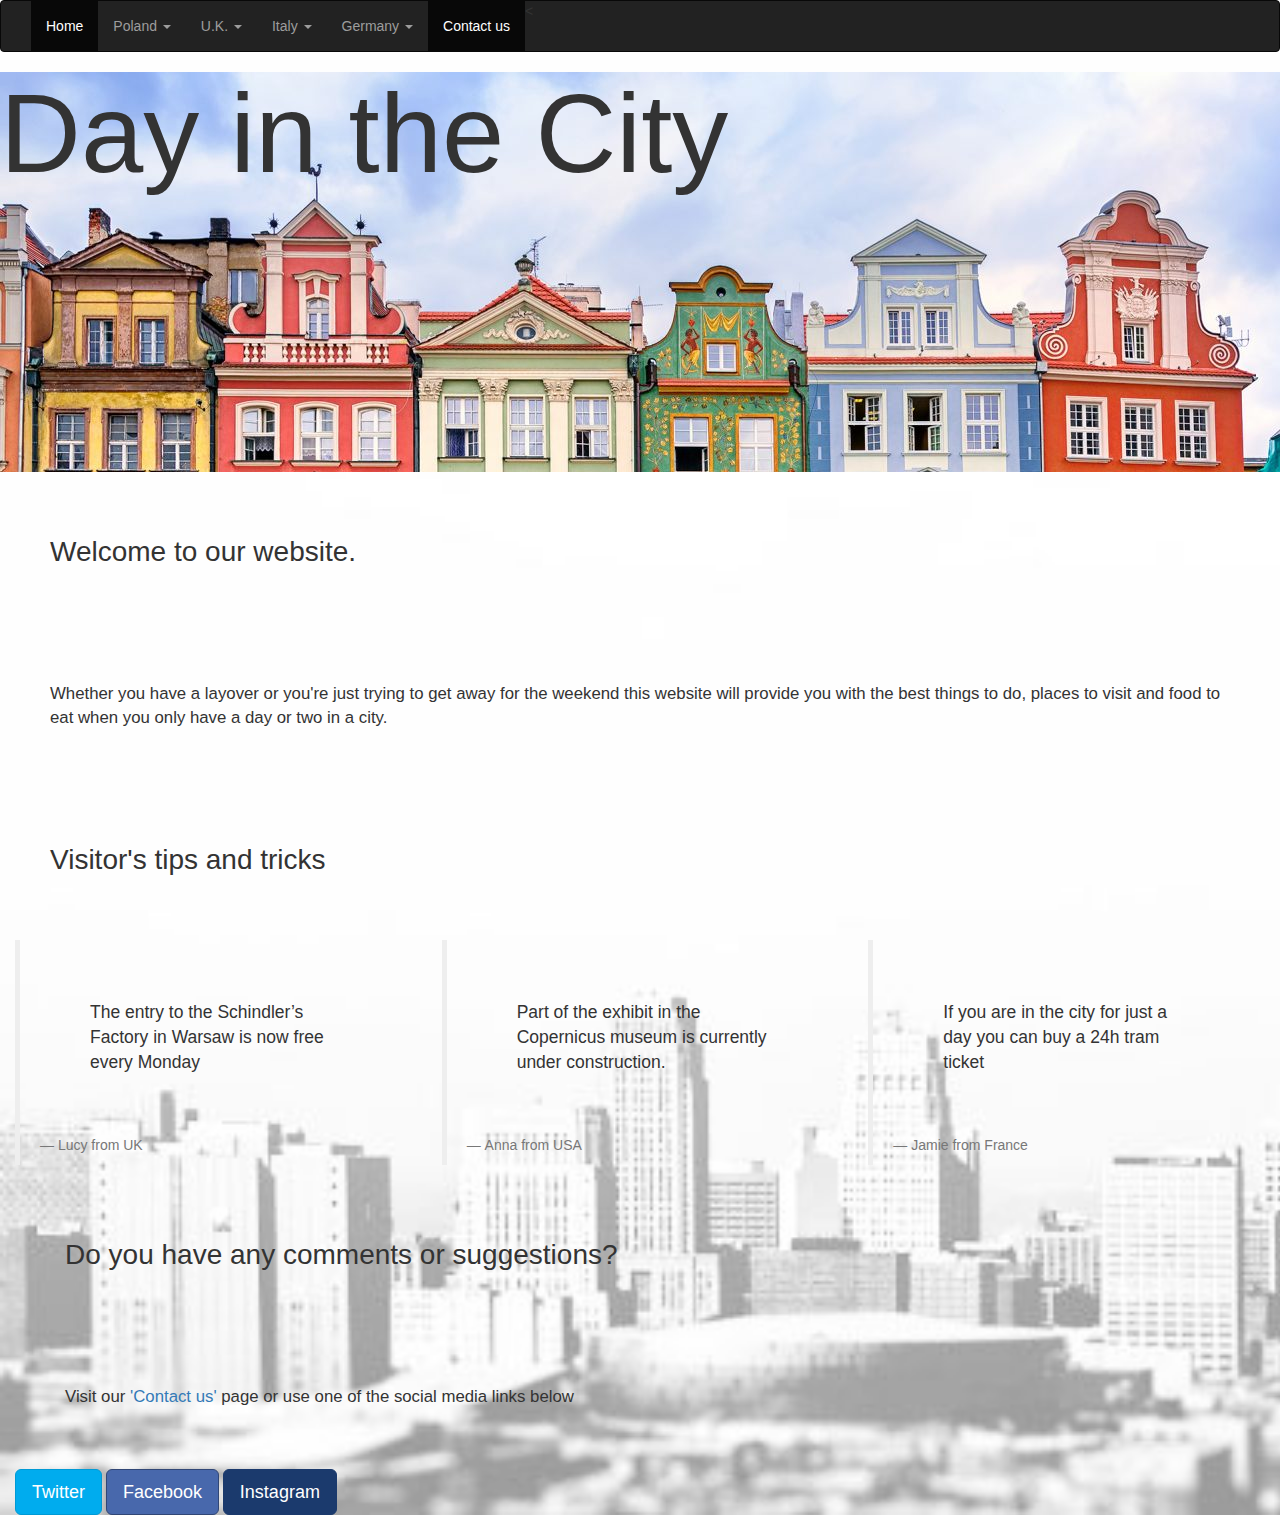
<file: templates/index.html>
<!DOCTYPE html>
<html lang="en-UK">

<head>

  <meta name="viewport" content="width=device-width, initial-scale=1">
  <!--<link href='CSS/bootstrap.css' rel='stylesheet'>-->

  <link rel="stylesheet" href="https://maxcdn.bootstrapcdn.com/bootstrap/3.3.7/css/bootstrap.min.css">
  <script src="https://ajax.googleapis.com/ajax/libs/jquery/3.3.1/jquery.min.js"></script>
  <script src="https://maxcdn.bootstrapcdn.com/bootstrap/3.3.7/js/bootstrap.min.js"></script>
  <link rel="stylesheet" href="https://cdnjs.cloudflare.com/ajax/libs/font-awesome/4.7.0/css/font-awesome.min.css">
  <link href="css/overallcss.css" rel="stylesheet">
</head>


<body>

  <nav class="navbar navbar-inverse">
      <div class="container-fluid">


        <div class="navbar-header">
          <button type="button" class="navbar-toggle" data-toggle="collapse" data-target="#myNavbar">
            <span class="icon-bar"></span>
            <span class="icon-bar"></span>
            <span class="icon-bar"></span>
          </button>

        </div>




        <div class="collapse navbar-collapse" id="myNavbar">
          <ul class="nav navbar-nav ">

            <li class="active"><a href="index.html">Home</a></li>



            <<li class="dropdown">
              <a class="dropdown-toggle" data-toggle="dropdown" href="#">Poland
              <span class="caret"></span></a>
              <ul class="dropdown-menu">
                <li><a href="poland/warsawpage.html">Warsaw</a></li>
                <li><a href="poland/krakowpage.html">Krakow</a></li>
              </ul>
            </li>


            <li class="dropdown">
              <a class="dropdown-toggle" data-toggle="dropdown" href="#">U.K.
              <span class="caret"></span></a>
              <ul class="dropdown-menu">
                <li><a href="uk/londonpage.html">London</a></li>
                <li><a href="uk/edinburghpage.html">Edinburgh</a></li>
              </ul>
            </li>


            <li class="dropdown">
              <a class="dropdown-toggle" data-toggle="dropdown" href="#">Italy
              <span class="caret"></span></a>
              <ul class="dropdown-menu">
                <li><a href="italy/romepage.html">Rome</a></li>
                <li><a href="italy/naplespage.html">Naples</a></li>
              </ul>
            </li>


            <li class="dropdown">
              <a class="dropdown-toggle" data-toggle="dropdown" href="#">Germany
              <span class="caret"></span></a>
              <ul class="dropdown-menu">
                <li><a href="germany/berlinpage.html">Berlin</a></li>
                <li><a href="germany/munichpage.html">Munich</a></li>
              </ul>
            </li>


            <li class="active"><a href="aboutpage.html">Contact us</a></li>




          </ul>

        </div>
      </div>
    </nav>


<h1 id="header" >Day in the City</h1>

<div>
<p style="font-size:200%">Welcome to our website. </p>
<p style="font-size:120%">Whether you have a layover or you're just trying to get away for the weekend
  this website will provide you with the best things to do, places to visit
  and food to eat when you only have a day or two in a city.</p>
</div>






<div>
<p style="font-size:200%"> Visitor's tips and tricks </p>


<div class="col-sm-4">

  <blockquote>
   <p>The entry to the Schindler’s Factory in Warsaw is now free every Monday</p>
   <small>Lucy from UK</small>
 </blockquote>

</div>

<div class="col-sm-4">

  <blockquote>
   <p>Part of the exhibit in the Copernicus museum is currently under construction.</p>
   <small>Anna from USA</small>
  </blockquote>

</div>

<div class="col-sm-4">

  <blockquote>
   <p>If you are in the city for just a day you can buy a 24h tram ticket</p>
   <small>Jamie from France</small>
  </blockquote>

</div>
</div>

<br>
<br>
<br>
<br>
<br>
<br>

<div class="col-sm-12">
<p style="font-size:200%">Do you have any comments or suggestions? </p>
<p style="font-size:120%">Visit our
  <a href="aboutpage.html">'Contact us' </a>
  page or use one of the social media links below </p>
</div>











<div class="col-sm-12">
  <button class='btn btn-primary btn-lg btn-twitter'>Twitter</button>
  <button class='btn btn-primary btn-lg btn-facebook'><a class='social' href="https://www.facebook.com/dayinthecity1">Facebook</a></button>
  <button class='btn btn-primary btn-lg btn-instagram'>Instagram</button>
</div>




</body>
</html>
</file>
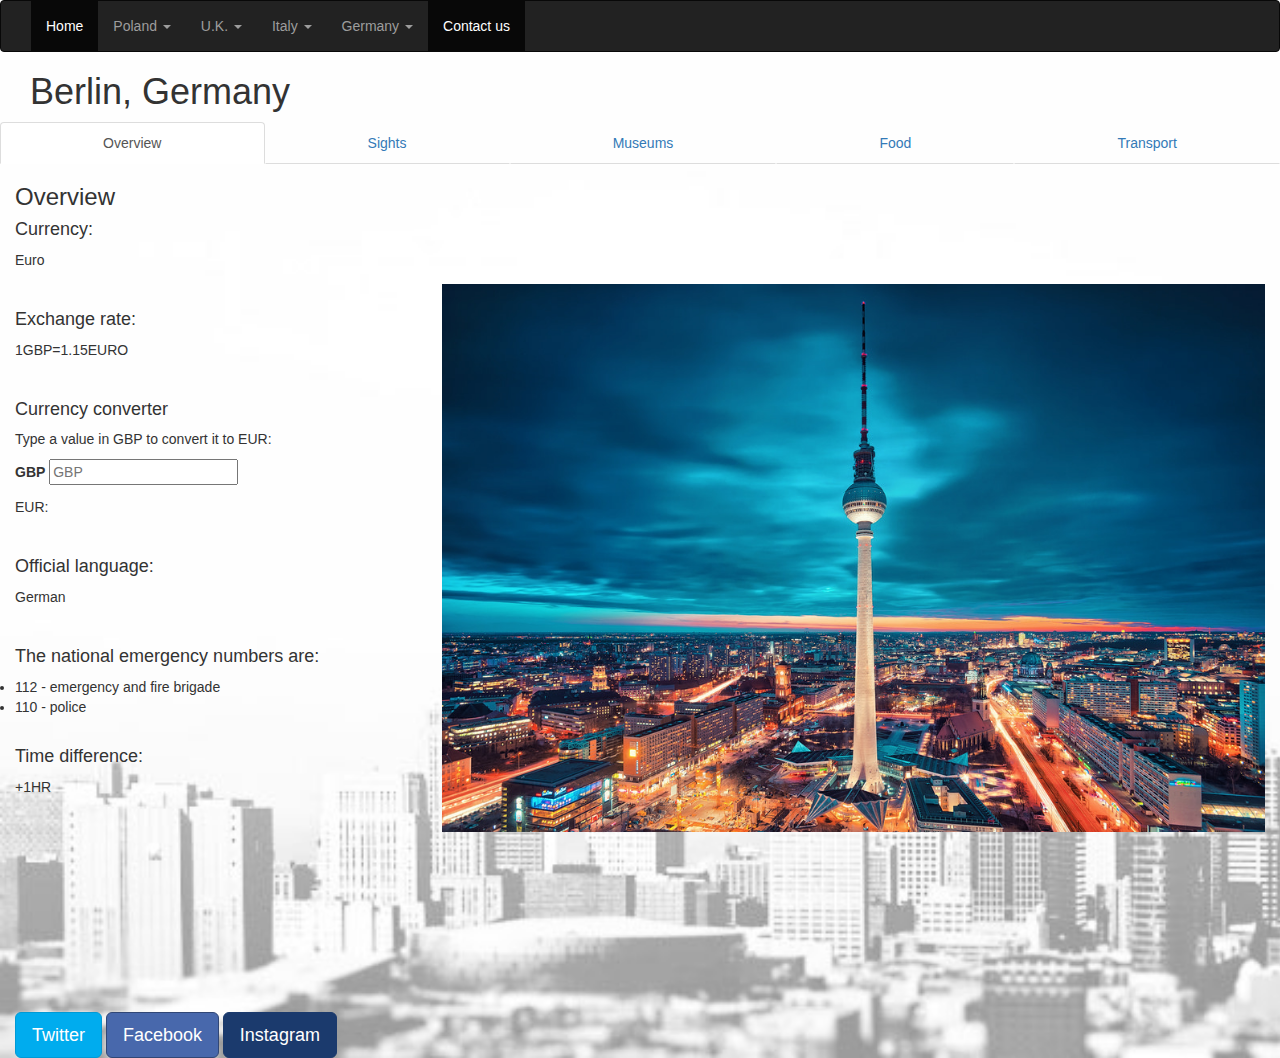
<file: templates/germany/berlinpage.html>
<!DOCTYPE html>
<html lang="en-UK">

<head>

  <meta name="viewport" content="width=device-width, initial-scale=1">
  <link rel="stylesheet" href="https://maxcdn.bootstrapcdn.com/bootstrap/3.3.7/css/bootstrap.min.css">
  <script src="https://ajax.googleapis.com/ajax/libs/jquery/3.3.1/jquery.min.js"></script>
  <script src="https://maxcdn.bootstrapcdn.com/bootstrap/3.3.7/js/bootstrap.min.js"></script>
  <script src="https://ajax.googleapis.com/ajax/libs/jquery/3.3.1/jquery.min.js"></script>
  <link rel="stylesheet" href="../css/citypage.css">
  <script src="../converter.js"> </script>
  <title> Berlin </title>

</head>


<body>

<nav class="navbar navbar-inverse">
    <div class="container-fluid">


      <div class="navbar-header">
        <button type="button" class="navbar-toggle" data-toggle="collapse" data-target="#myNavbar">
          <span class="icon-bar"></span>
          <span class="icon-bar"></span>
          <span class="icon-bar"></span>
        </button>

      </div>




      <div class="collapse navbar-collapse" id="myNavbar">
        <ul class="nav navbar-nav ">
          <li class="active"><a href="../index.html">Home</a></li>


          <li class="dropdown">
            <a class="dropdown-toggle" data-toggle="dropdown" href="#">Poland
            <span class="caret"></span></a>
            <ul class="dropdown-menu">
              <li><a href="../poland/warsawpage.html">Warsaw</a></li>
              <li><a href="../poland/krakowpage.html">Krakow</a></li>
            </ul>
          </li>


          <li class="dropdown">
            <a class="dropdown-toggle" data-toggle="dropdown" href="#">U.K.
            <span class="caret"></span></a>
            <ul class="dropdown-menu">
              <li><a href="../uk/londonpage.html">London</a></li>
              <li><a href="../uk/edinburghpage.html">Edinburgh</a></li>
            </ul>
          </li>


          <li class="dropdown">
            <a class="dropdown-toggle" data-toggle="dropdown" href="#">Italy
            <span class="caret"></span></a>
            <ul class="dropdown-menu">
              <li><a href="../italy/romepage.html">Rome</a></li>
              <li><a href="../italy/naplespage.html">Naples</a></li>
            </ul>
          </li>


          <li class="dropdown">
            <a class="dropdown-toggle" data-toggle="dropdown" href="#">Germany
            <span class="caret"></span></a>
            <ul class="dropdown-menu">
              <li><a href="germany/berlinpage.html">Berlin</a></li>
              <li><a href="germany/munichpage.html">Munich</a></li>
            </ul>
          </li>


          <li class="active"><a href="../about/aboutpage.html">Contact us</a></li>




        </ul>

      </div>
    </div>
  </nav>


<h1 style="margin-left:30px"> Berlin, Germany </h1>


<div class="tab-content">

  <ul class="nav nav-tabs nav-justified">
    <li class="active"><a data-toggle="tab" href="#overview">Overview</a></li>
    <li><a data-toggle="tab" href="#sights">Sights</a></li>
    <li><a data-toggle="tab" href="#museums">Museums</a></li>
    <li><a data-toggle="tab" href="#food">Food</a></li>
    <li><a data-toggle="tab" href="#transport">Transport</a></li>
  </ul>

  <div id="overview" class="tab-pane fade in active">


    <div class="col-sm-4">
    <h3>Overview</h3>
    <h4>Currency: </h4><p>Euro</p>
      <br>
    <h4>Exchange rate: </h4><p>1GBP=1.15EURO</p>
      <br>
      <h4>Currency converter</h4>
      <p>Type a value in GBP to convert it to EUR:</p>

      <p>
        <label>GBP</label>
        <input id="GBP" type="number" placeholder="GBP" oninput="CurrencyConverter(this.value)" onchange="CurrencyConverter(this.value)">
      </p>
      <p>EUR: <span id="outputEUR"></span></p>

    <br>


    <h4>Official language: </h4><p>German</p>
      <br>
    <h4>  The national emergency numbers are: </h4>
    <li>112 - emergency and fire brigade</li>
    <li>110 - police</li>

      <br>
    <h4>Time difference:</h4><p> +1HR </p>
    </div>

    <div class="col-sm-8">
      <br>
      <br>
      <br>
      <br>
      <br>
      <br>
      <img class="img-responsive"  src='berlinoverview.jpeg' >
      <br>
      <br>
      <br>

    </div>
  </div>

  <div id="sights" class="tab-pane fade">

    <div style="margin-left:30px">
    <h3>Sights</h3>
    </div>


    <div class="col-sm-12">
      <div class="col-sm-6">
        <h4>Brandenburg Gate</h4>
        <img class="img-responsive"  src='berlin1.jpeg' >
      </div>

      <div class="col-sm-6">
        <br>
        <br>
        <div class="col-sm-6">
          <p> The gate is an 18th centruy monument  built on the orders of Prussian king Frederick William II.</p>
          <p> It is is 26 metres high, 65.5 metres long and 11 metres deep, and supported by two rows of six columns. </p>

        </div>
      </div>

    </div>

    <div class="col-sm-12">
      <div class="col-sm-6">
        <h4>Berlin Wall</h4>
        <img class="img-responsive"  src='berlin2.jpeg' >
      </div>

      <div class="col-sm-6">
        <br>
        <br>
        <div class="col-sm-6">
        <p>The wall was constructed by the German Democratic Republic (GDR, East Germany) </p>
        <p> The building started on the 13th of August 1961, and the wall cut off West Berlin from virtually all of surrounding East Germany and East Berlin </p>
        <p> It was reopened in November 1989 </p>
        <p> Parts of the wall were demolished but parts still remain </p>

        </div>
      </div>

    </div>

    <div class="col-sm-12">
      <div class="col-sm-6">
        <h4>Reichstag building</h4>
        <img class="img-responsive"  src='berlin3.jpeg' >
      </div>

      <div class="col-sm-6">
        <br>
        <br>
        <div class="col-sm-6">
        <p> The building opened in 1894 </p>
        <p> After a fire in 1933 it was left and only reconstructed in 1999 </p>
        <p> You can visit the dome and rooftop terrace of the Reichstag for free but you need to book a ticket in advance </p>

        </div>
      </div>

    </div>



  </div>

  <div id="museums" class="tab-pane fade media">

    <div style="margin-left:30px">
       <h3>Museums</h3>
    </div>

    <div class="col-sm-12">
      <div class="col-sm-6">
      <h4>Allied Museum</h4>
      <img class="img-responsive"  src='berlin4.jpeg' >
      </div>

      <div class="col-sm-6">
        <br>
        <br>
        <div col-sm-6>
        <p> The museum displays the history of the Western powers in Berlin from 1945 to 1994 </p>
        <P> Entry to the museum is free </p>


        </div>
      </div>
    </div>

    <div class="col-sm-12">
      <div class="col-sm-6">
        <h4>Museum Island</h4>
        <img class="img-responsive"  src='berlin5.jpeg' >
      </div>

      <div class="col-sm-6">
        <br>
        <br>
        <div class="col-sm-6">
        <p> The museum island contains 5 museums: </p>
        <p> Pergamonmuseum (Pergamon Museum), Bode-Museum, Neues Museum (New Museum), Alte Nationalgalerie (Old National Gallery) and Altes Museum (Old Museum) </p>
        <p> The museums display a collection of art, historical objects and acnhient artifacts. </p>
        <p> Entry fees: </p>
        <li> Full entry - €18,00</li>
        <li> Reduced entry for EU citizens aged 18 to 25 - €9,00 </li>
        <li> Free entry for under 18s </p>

      </div>
    </div>
  </div>



   </div>

  <div id="food" class="tab-pane fade">

    <div style="margin-left:30px">
      <h3>Food</h3>
    </div>


    <div class="col-sm-12">
    <div class="col-sm-6">
      <h4>Curry 36 </h4>
      <img class="img-responsive"  src='berlin6.jpeg' >
    </div>

    <div class="col-sm-6">
      <br>
      <br>
      <div col-sm-6>
        <li> They have a number of places around Berlin and are famous for serving currywursts </li>
        <li>Address: Mehringdamm 36, 10961 Berlin Kreuzberg </li>
        <li>Address: Zoologischer Garten Hardenbergplatz 9, 10623 Berlin </li>

      </div>
    </div>

    </div>


    <div class="col-sm-12">
    <div class="col-sm-6">
      <h4>Rogacki</h4>
      <img class="img-responsive"  src='berlin7.jpeg' >
    </div>

    <div class="col-sm-6">
      <br>
      <br>
      <div col-sm-6>
        <li>Address: Wilmersdorfer Str. 145/46, 10585 Berlin, Germany</li>
        <li> The deli, dates back to the 1930s </li>
        <li> It sells a range of meat and fish as well as other cooked foods </li>
      </div>
    </div>

    </div>

  </div>

  <div id="transport" class="tab-pane fade">

    <div style="margin-left:30px">
      <h3>Transport</h3>
    </div>

    <div class="col-sm-12">
      <div class="col-sm-4">
         <h4> If traveling from Airport Berlin Tegel TXL you can do so by: </h4>
         <li> The express bus X9 which departs every 5-10min and takes around 20 min to get to the centre. The bus costs €2,80 </li>
         <li> A taxi ride into the centre will cost from €20-€30 depending on your destination </li>


      </div>

      <div class="col-sm-6">

        <iframe src="https://www.google.com/maps/embed?pb=!1m28!1m12!1m3!1d77663.14484572464!2d13.278842498048885!3d52.5339176814877!2m3!1f0!2f0!3f0!3m2!1i1024!2i768!4f13.1!4m13!3e6!4m5!1s0x47a853f955555555%3A0x64b97d7d67bf2aea!2sBerlin+Tegel+Airport+(TXL)%2C+Zufahrt+zum+Flughafen+Tegel%2C+13405+Berlin%2C+Germany!3m2!1d52.558832699999996!2d13.2884374!4m5!1s0x47a851dfead80d8f%3A0x26212047581535f2!2sMitte%2C+Berlin%2C+Germany!3m2!1d52.519444!2d13.4066669!5e0!3m2!1sen!2suk!4v1523902457343" width="400" height="300" frameborder="0" style="border:0" allowfullscreen></iframe>
      </div>
    </div>


    <div class="col-sm-12">
      <div class="col-sm-4">
         <h4> If traveling from Airport Berlin Schönefeld SXF you can do so by: </h4>
         <li> Between 4.30 a.m. and 11 p.m. the regional trains RE7 and RB14 called the Airport Express, travel in 30 minute intervals. The journey to the centre takes about 30min and costs €3,40. </li>
         <li> The following buses run to Berlin's city center from Terminal A: 163, 171, X7, N7, N60. These also cost €3,40 </li>
         <li> A taxi ride into the centre will cost from €40-€45 depending on your destination </li>

      </div>

      <div class="col-sm-6">

        <iframe src="https://www.google.com/maps/embed?pb=!1m28!1m12!1m3!1d155610.89658148575!2d13.334497274727697!3d52.45341595983068!2m3!1f0!2f0!3f0!3m2!1i1024!2i768!4f13.1!4m13!3e6!4m5!1s0x47a8385c00000001%3A0x34ff19458be0a4c0!2sBerlin+Sch%C3%B6nefeld+Airport+(SXF)%2C+Flughafen+Sch%C3%B6nefeld%2C+12521+Berlin%2C+Germany!3m2!1d52.385441099999994!2d13.5216148!4m5!1s0x47a851dfead80d8f%3A0x26212047581535f2!2sMitte%2C+Berlin%2C+Germany!3m2!1d52.519444!2d13.4066669!5e0!3m2!1sen!2suk!4v1523902986541" width="400" height="300" frameborder="0" style="border:0" allowfullscreen></iframe>
      </div>
    </div>





    <div class="col-sm-12">
      <div class="col-sm-4">
      <h4> Within Berlin the public transport fares depend on zones. The prices are: </h4>
      <li> Single journey: Zone AB - €2.80; Zone ABC - €3,40 </li>
      <li> Short distance: €1,70 the ticket is valid for 3 stops with S- and U-Bahn. Changing trains is allowed. The ticket is valid for six stops on buses and trams, but only if not changing vehicles. </li>
      <li> A day ticket is valid from its the day of its validation until 3 a.m. the following day and costs €7,00 in tariff zone AB, and €7,70 in tariff zone ABC </li>



    </div>
    </div>

  </div>




</div>








<div class="col-sm-12">
  <br>

  <br>

  <br>

  <br>

  <br>

  <br>
  <button class='btn btn-primary btn-lg btn-twitter'>Twitter</button>
  <button class='btn btn-primary btn-lg btn-facebook'><a class='social' href="https://www.facebook.com/dayinthecity1">Facebook</a></button>
  <button class='btn btn-primary btn-lg btn-instagram'>Instagram</button>
</div>

</body>
</html>
</file>
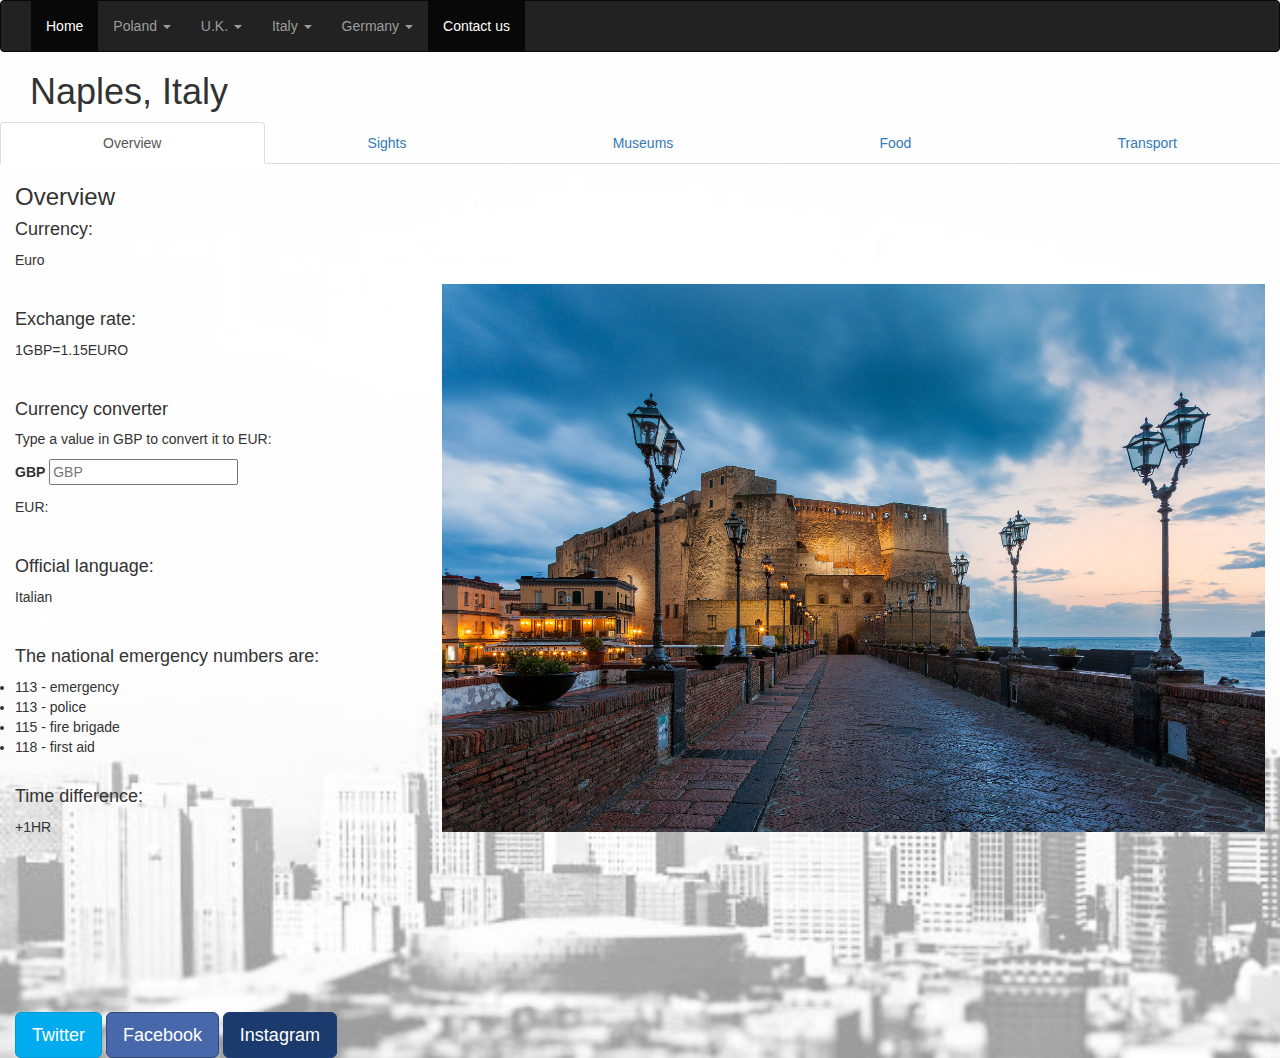
<file: templates/italy/naplespage.html>
<!DOCTYPE html>
<html lang="en-UK">

<head>

  <meta name="viewport" content="width=device-width, initial-scale=1">
  <link rel="stylesheet" href="https://maxcdn.bootstrapcdn.com/bootstrap/3.3.7/css/bootstrap.min.css">
  <script src="https://ajax.googleapis.com/ajax/libs/jquery/3.3.1/jquery.min.js"></script>
  <script src="https://maxcdn.bootstrapcdn.com/bootstrap/3.3.7/js/bootstrap.min.js"></script>
  <script src="https://ajax.googleapis.com/ajax/libs/jquery/3.3.1/jquery.min.js"></script>
  <link rel="stylesheet" href="../css/citypage.css">
  <script src="../converter.js"> </script>
  <title> Rome </title>

</head>


<body>

<nav class="navbar navbar-inverse">
    <div class="container-fluid">


      <div class="navbar-header">
        <button type="button" class="navbar-toggle" data-toggle="collapse" data-target="#myNavbar">
          <span class="icon-bar"></span>
          <span class="icon-bar"></span>
          <span class="icon-bar"></span>
        </button>

      </div>




      <div class="collapse navbar-collapse" id="myNavbar">
        <ul class="nav navbar-nav ">
          <li class="active"><a href="../index.html">Home</a></li>


          <li class="dropdown">
            <a class="dropdown-toggle" data-toggle="dropdown" href="#">Poland
            <span class="caret"></span></a>
            <ul class="dropdown-menu">
              <li><a href="../poland/warsawpage.html">Warsaw</a></li>
              <li><a href="../poland/krakowpage.html">Krakow</a></li>
            </ul>
          </li>


          <li class="dropdown">
            <a class="dropdown-toggle" data-toggle="dropdown" href="#">U.K.
            <span class="caret"></span></a>
            <ul class="dropdown-menu">
              <li><a href="../uk/londonpage.html">London</a></li>
              <li><a href="../uk/edinburghpage.html">Edinburgh</a></li>
            </ul>
          </li>


          <li class="dropdown">
            <a class="dropdown-toggle" data-toggle="dropdown" href="#">Italy
            <span class="caret"></span></a>
            <ul class="dropdown-menu">
              <li><a href="../italy/romepage.html">Rome</a></li>
              <li><a href="../italy/naplespage.html">Naples</a></li>
            </ul>
          </li>


          <li class="dropdown">
            <a class="dropdown-toggle" data-toggle="dropdown" href="#">Germany
            <span class="caret"></span></a>
            <ul class="dropdown-menu">
              <li><a href="../germany/berlinpage.html">Berlin</a></li>
              <li><a href="../germany/munichpage.html">Munich</a></li>
            </ul>
          </li>


          <li class="active"><a href="../about/aboutpage.html">Contact us</a></li>




        </ul>

      </div>
    </div>
  </nav>


<h1 style="margin-left:30px">Naples, Italy</h1>


<div class="tab-content">

  <ul class="nav nav-tabs nav-justified">
    <li class="active"><a data-toggle="tab" href="#overview">Overview</a></li>
    <li><a data-toggle="tab" href="#sights">Sights</a></li>
    <li><a data-toggle="tab" href="#museums">Museums</a></li>
    <li><a data-toggle="tab" href="#food">Food</a></li>
    <li><a data-toggle="tab" href="#transport">Transport</a></li>
  </ul>

  <div id="overview" class="tab-pane fade in active">


    <div class="col-sm-4">
    <h3>Overview</h3>
    <h4>Currency: </h4><p>Euro</p>
      <br>
    <h4>Exchange rate: </h4><p>1GBP=1.15EURO</p>
      <br>
      <h4>Currency converter</h4>
      <p>Type a value in GBP to convert it to EUR:</p>

      <p>
        <label>GBP</label>
        <input id="GBP" type="number" placeholder="GBP" oninput="CurrencyConverter(this.value)" onchange="CurrencyConverter(this.value)">
      </p>
      <p>EUR: <span id="outputEUR"></span></p>

    <br>


    <h4>Official language: </h4><p>Italian</p>
      <br>
    <h4>  The national emergency numbers are: </h4>
    <li>113 - emergency</li>
    <li>113 - police</li>
    <li>115 - fire brigade</li>
    <li>118 - first aid</li>
      <br>
    <h4>Time difference:</h4><p> +1HR </p>
    </div>

    <div class="col-sm-8">
      <br>
      <br>
      <br>
      <br>
      <br>
      <br>
      <img class="img-responsive"  src='naplesoverview.jpeg' >
      <br>
      <br>
      <br>

    </div>
  </div>

  <div id="sights" class="tab-pane fade">

    <div style="margin-left:30px">
    <h3>Sights</h3>
    </div>


    <div class="col-sm-12">
      <div class="col-sm-6">
        <h4>Royal Palace of Naples</h4>
        <img class="img-responsive"  src='naples1.jpeg' >
      </div>

      <div class="col-sm-6">
        <br>
        <br>
        <div class="col-sm-6">
          <p> The palace dates back to the 17th century but currently mainly serves as an exhibition. </p>
          <p> The best way to find out more about the palace is by taking the Royal walking tour of Naples - on such tour is put on by Naples that's Amore on Tuesday, Thursday and Saturday, at 10.30

 and from 1st of May to 31st of October 2018, also on Monday, Wednesday and Friday at 16.30 </p>
          <p> The palace is closed on Wednesdays </p>
          <P> Entrance prices: </p>
          <li> Full entrance - €6,00 </li>
          <li> Reduced entrance for EU citizens aged 18 to 24 - €3,00 </li>
          <li> Under 18s - free </li>
          <li> Free admission on the first Sunday of the month </li>
        </div>
      </div>

    </div>

    <div class="col-sm-12">
      <div class="col-sm-6">
        <h4>Pompeii</h4>
        <img class="img-responsive"  src='naples2.jpeg' >
      </div>

      <div class="col-sm-6">
        <br>
        <br>
        <div class="col-sm-6">
        <p>Although not in Naples the anchient city of Pompeii only takes about an hour to reach by train</p>

        <P> Entrance prices: </p>
        <li> Full entrance - €13,00 </li>
        <li> Reduced entrance for EU citizens aged 18 to 24 - €6,50 </li>
        <li> Under 18s - free </li>

        </div>
      </div>

    </div>

    <div class="col-sm-12">
      <div class="col-sm-6">
        <h4>San Gennaro Catacombs</h4>
        <img class="img-responsive"  src='naples3.jpeg' >
      </div>

      <div class="col-sm-6">
        <br>
        <br>
        <div class="col-sm-6">
        <p> The catacombs have an immense history and date back to 2nd century A.D </p>

        <p> The entry to the catacombs includes a tour guide. </p>
        <p> The tour covers the history of the catacombs from their building to the present use of them for scientific experiments. </p>

        <P> Entrance prices: </p>
        <li> Full entrance - €9,00 </li>
        <li> Reduced entrance for students and people over 65 - €6,00 </li>
        <li> Under 18s - €5,00 </li>
        <li> Under 6s - free</li>

        </div>
      </div>

    </div>

    <div class="col-sm-12">
      <div class="col-sm-6">
        <h4>Castel dell'Ovo</h4>
        <img class="img-responsive"  src='naples4.jpeg' >
      </div>

      <div class="col-sm-6">
        <br>
        <br>
        <div class="col-sm-6">
          <p> The name translates to Castle of the Egg in English.</p>
          <p> It is located on the seafront and again the best way to find out more about the castle is by taking one of the Royal walking tours of Naples. </p>

        </div>
      </div>

    </div>

    <div class="col-sm-12">
      <div class="col-sm-6">
        <h4>Naples Cathedral</h4>
        <img class="img-responsive"  src='naples5.jpeg' >
      </div>

      <div class="col-sm-6">
        <br>
        <br>
        <div class="col-sm-6">
        <p> There is no admission fee to the Cathedral.</p>
        <p> It was built in the 13th century. </p>
        <p> In the Cathedral are displayed the skull of San Gennaro and the two phials that hold his miraculously liquefying blood.</p>
        </div>
      </div>
    </div>

  </div>

  <div id="museums" class="tab-pane fade media">

    <div style="margin-left:30px">
       <h3>Museums</h3>
    </div>

    <div class="col-sm-12">
      <div class="col-sm-6">
      <h4>Naples National Archaeological Museum</h4>
      <img class="img-responsive"  src='naples6.jpeg' >
      </div>

      <div class="col-sm-6">
        <br>
        <br>
        <div col-sm-6>
        <p> The museum contains works from Greek, Roman and Renaissance times, and  Roman artifacts from Pompeii, Stabiae and Herculaneum. It</p>
        <p> Entry prices: </p>
        <li> Full entry €12,00</li>
        <li> Reduced entry for EU citizens aged 18 to 25 €6,00 </li>
        <li> Evening entry €2,00  </p>
        <li> Free entry for under 18s </p>
        <li> Entry is free first Sunday of the month </li>

        </div>
      </div>
    </div>

    <div class="col-sm-12">
      <div class="col-sm-6">
        <h4>Museo Nazionale di Capodimonte</h4>
        <img class="img-responsive"  src='naples7.jpeg' >
      </div>

      <div class="col-sm-6">
        <br>
        <br>
        <div class="col-sm-6">
        <p> The art museum is located in the Palace of Capodimonte. </p>
        <p> It displays many important paintings, sculptures and other works of art </p>
        <p> Entry prices: </p>
        <li> Full entry - €12,00</li>
        <li> Reduced entry for EU citizens aged 18 to 25 - €8,00 </li>
        <li> Free entry for under 18s </p>
        <li> Entry is €4,00 first Sunday of the month </li>
      </div>
    </div>
  </div>



   </div>

  <div id="food" class="tab-pane fade">

    <div style="margin-left:30px">
      <h3>Food</h3>
    </div>


    <div class="col-sm-12">
    <div class="col-sm-6">
      <h4>Antica Pizzeria Port'Alba</h4>
      <img class="img-responsive"  src='naples8.jpeg' >
    </div>

    <div class="col-sm-6">
      <br>
      <br>
      <div col-sm-6>
        <li> This is the first pizzaria in the world </li>
        <li>Address: ia Port'Alba, 18, 80134 Napoli NA, Italy</li>
        <li>It has both sit down tables and a counter where you can buy pizza by the slice to take away</li>
        <li> It also has some of the cheapest pizza in Naples starting at €3,00 for a full pizza </li>
      </div>
    </div>

    </div>


    <div class="col-sm-12">
    <div class="col-sm-6">
      <h4>Il Cuoppo</h4>
      <img class="img-responsive"  src='naples9.jpeg' >
    </div>

    <div class="col-sm-6">
      <br>
      <br>
      <div col-sm-6>
        <li>Address:Via San Biagio Dei Librai, 23, 80138 Napoli NA, Italy </li>
        <li>The restaunt/counter has both sit down tables but getting a seat can be difficult</li>
        <li>They serve a range of deep fried Italian treats in paper cones so it's easy to take it away with you </li>
        <li> The food is fried to order so you may have to wait for a bit </p>
        <li> Prices range from €3 - €9 </li>
      </div>
    </div>

    </div>

  </div>

  <div id="transport" class="tab-pane fade">

    <div style="margin-left:30px">
      <h3>Transport</h3>
    </div>

    <div class="col-sm-12">
      <div class="col-sm-4">
         <h4> If traveling from Naples International Airport you can do so by: </h4>
         <li> The Alibus which departs every 20-30min between 06:30 and 23:40. The journey time to the central train station is around 20min. The tickets cost €3 from a newspaper stand (Tabacchi) or €4 from the driver (although note that some drivers will only give notes as change effictively making the ticket €5)</li>
         <li> The taxi to Piazza Municipio (main plaza) costs a fixed price of €19,00 including luggage. </li>

      </div>

      <div class="col-sm-6">

        <iframe src="https://www.google.com/maps/embed?pb=!1m28!1m12!1m3!1d48274.665443442515!2d14.2422193122406!3d40.86821815447204!2m3!1f0!2f0!3f0!3m2!1i1024!2i768!4f13.1!4m13!3e0!4m5!1s0x133ba81e8986d9e3%3A0xbf48c58ba6c9356d!2snaples+international+airport!3m2!1d40.884749299999996!2d14.289242999999999!4m5!1s0x133b0866db7afaeb%3A0xd23a43cc658cb87e!2sNaples%2C+Metropolitan+City+of+Naples%2C+Italy!3m2!1d40.8517746!2d14.2681244!5e0!3m2!1sen!2suk!4v1523873807551" width="400" height="300" frameborder="0" style="border:0" allowfullscreen></iframe>
      </div>
    </div>




    <div class="col-sm-12">
      <div class="col-sm-4">
      <h4> Within Naples the public transport options are: </h4>
      <li> Biglietto Orario (hourly): €1.50 (valid for 90 minutes from the time the ticket is validated)</li>
      <li> Biglietto Giornaliero (daily): €4.50 (valid until midnight on the day the ticket is validated)</li>
      <li> Biglietto Settimanale (weekly): €15.80 (valid until midnight on the last day of the week of validity)</li>
      <li> These are valid on all city (ANM) buses; the four funicular lines; regional EAV buses, Metro Lines 1, 2 and 6, and the Circumvesuviana, Circumflegrei and Cumana lines within the confines of the city. </li>
      <li> The tickets can be bought at any tobacco or newpaper stand </li>
      <li> There are also ticket machines at many of the train stations although these sometimes don't give change </li>
      <li> Where possible avoid buying tickets at the counters as the chage given is often short. </li>
    </div>
    </div>

  </div>




</div>








<div class="col-sm-12">
  <br>

  <br>

  <br>

  <br>

  <br>

  <br>
  <button class='btn btn-primary btn-lg btn-twitter'>Twitter</button>
  <button class='btn btn-primary btn-lg btn-facebook'><a class='social' href="https://www.facebook.com/dayinthecity1">Facebook</a></button>
  <button class='btn btn-primary btn-lg btn-instagram'>Instagram</button>
</div>

</body>
</html>
</file>
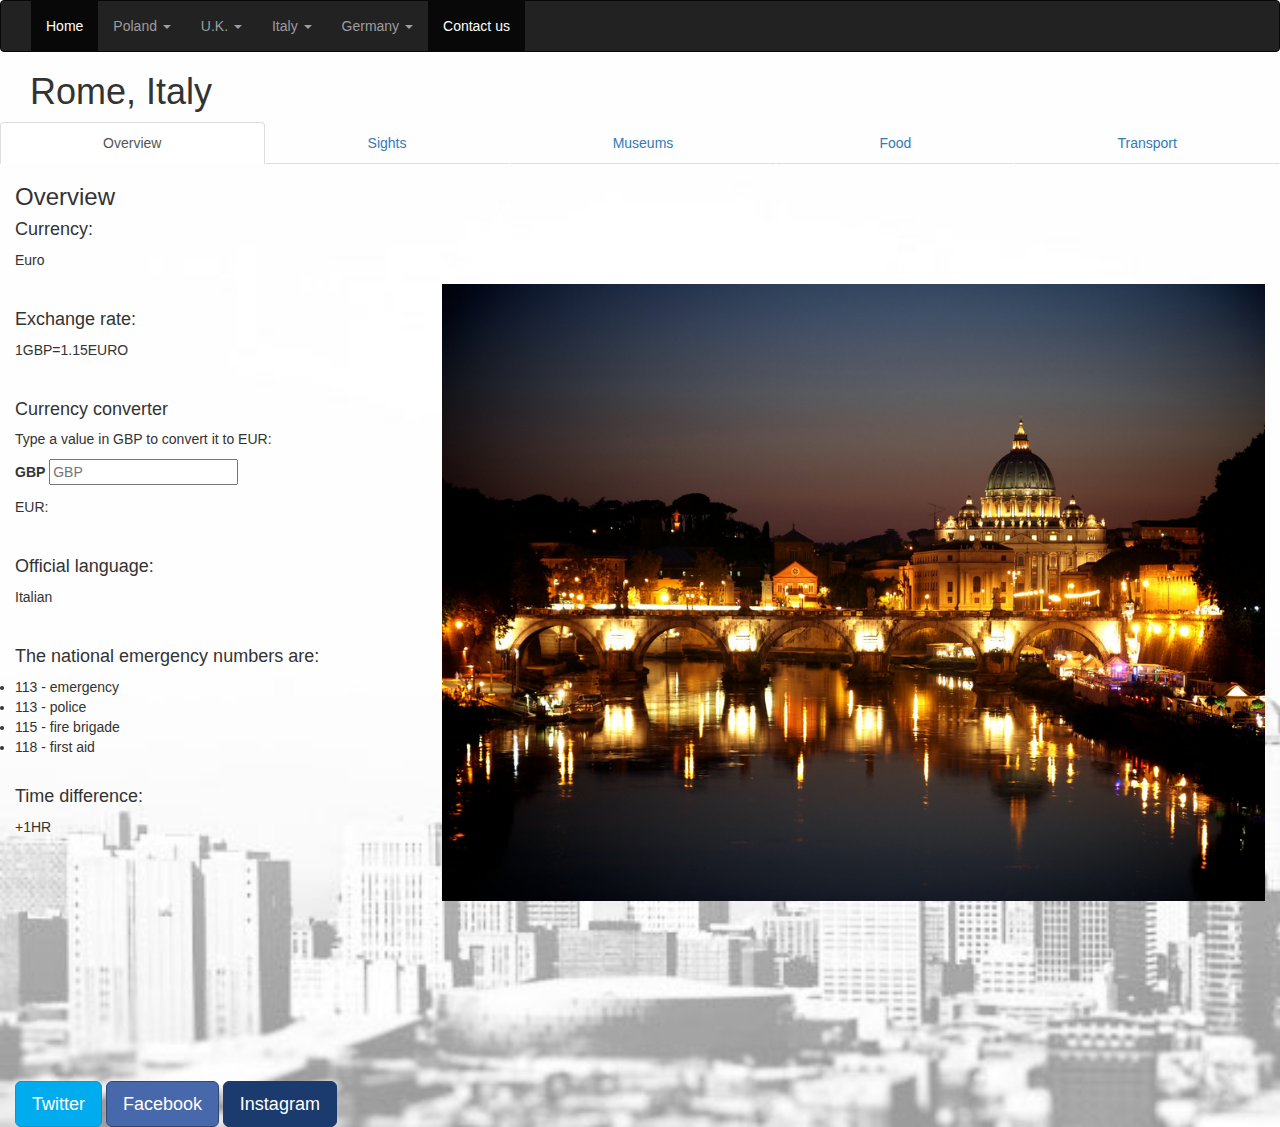
<file: templates/italy/romepage.html>
<!DOCTYPE html>
<html lang="en-UK">

<head>

  <meta name="viewport" content="width=device-width, initial-scale=1">
  <link rel="stylesheet" href="https://maxcdn.bootstrapcdn.com/bootstrap/3.3.7/css/bootstrap.min.css">
  <script src="https://ajax.googleapis.com/ajax/libs/jquery/3.3.1/jquery.min.js"></script>
  <script src="https://maxcdn.bootstrapcdn.com/bootstrap/3.3.7/js/bootstrap.min.js"></script>
  <script src="https://ajax.googleapis.com/ajax/libs/jquery/3.3.1/jquery.min.js"></script>
  <link rel="stylesheet" href="../css/citypage.css">
  <script src="../converter.js"> </script>
  <title> Rome </title>

</head>


<body>

<nav class="navbar navbar-inverse">
    <div class="container-fluid">


      <div class="navbar-header">
        <button type="button" class="navbar-toggle" data-toggle="collapse" data-target="#myNavbar">
          <span class="icon-bar"></span>
          <span class="icon-bar"></span>
          <span class="icon-bar"></span>
        </button>

      </div>




      <div class="collapse navbar-collapse" id="myNavbar">
        <ul class="nav navbar-nav ">
          <li class="active"><a href="../index.html">Home</a></li>


          <li class="dropdown">
            <a class="dropdown-toggle" data-toggle="dropdown" href="#">Poland
            <span class="caret"></span></a>
            <ul class="dropdown-menu">
              <li><a href="../poland/warsawpage.html">Warsaw</a></li>
              <li><a href="../poland/krakowpage.html">Krakow</a></li>
            </ul>
          </li>


          <li class="dropdown">
            <a class="dropdown-toggle" data-toggle="dropdown" href="#">U.K.
            <span class="caret"></span></a>
            <ul class="dropdown-menu">
              <li><a href="../uk/londonpage.html">London</a></li>
              <li><a href="../uk/edinburghpage.html">Edinburgh</a></li>
            </ul>
          </li>


          <li class="dropdown">
            <a class="dropdown-toggle" data-toggle="dropdown" href="#">Italy
            <span class="caret"></span></a>
            <ul class="dropdown-menu">
              <li><a href="../italy/romepage.html">Rome</a></li>
              <li><a href="../italy/naplespage.html">Naples</a></li>
            </ul>
          </li>


          <li class="dropdown">
            <a class="dropdown-toggle" data-toggle="dropdown" href="#">Germany
            <span class="caret"></span></a>
            <ul class="dropdown-menu">
              <li><a href="../germany/berlinpage.html">Berlin</a></li>
              <li><a href="../germany/munichpage.html">Munich</a></li>
            </ul>
          </li>


          <li class="active"><a href="../about/aboutpage.html">Contact us</a></li>




        </ul>

      </div>
    </div>
  </nav>


<h1 style="margin-left:30px">Rome, Italy</h1>


<div class="tab-content">

  <ul class="nav nav-tabs nav-justified">
    <li class="active"><a data-toggle="tab" href="#overview">Overview</a></li>
    <li><a data-toggle="tab" href="#sights">Sights</a></li>
    <li><a data-toggle="tab" href="#museums">Museums</a></li>
    <li><a data-toggle="tab" href="#food">Food</a></li>
    <li><a data-toggle="tab" href="#transport">Transport</a></li>
  </ul>

  <div id="overview" class="tab-pane fade in active">


    <div class="col-sm-4">
    <h3>Overview</h3>
    <h4>Currency: </h4><p>Euro</p>
      <br>
    <h4>Exchange rate: </h4><p>1GBP=1.15EURO</p>
      <br>
      <h4>Currency converter</h4>
      <p>Type a value in GBP to convert it to EUR:</p>

      <p>
        <label>GBP</label>
        <input id="GBP" type="number" placeholder="GBP" oninput="CurrencyConverter(this.value)" onchange="CurrencyConverter(this.value)">
      </p>
      <p>EUR: <span id="outputEUR"></span></p>

    <br>


    <h4>Official language: </h4><p>Italian</p>
      <br>
    <h4>  The national emergency numbers are: </h4>
    <li>113 - emergency</li>
    <li>113 - police</li>
    <li>115 - fire brigade</li>
    <li>118 - first aid</li>
      <br>
    <h4>Time difference:</h4><p> +1HR </p>
    </div>

    <div class="col-sm-8">
      <br>
      <br>
      <br>
      <br>
      <br>
      <br>
      <img class="img-responsive"  src='romeoverview.jpeg' >
      <br>
      <br>
      <br>

    </div>
  </div>

  <div id="sights" class="tab-pane fade">

    <div style="margin-left:30px">
    <h3>Sights</h3>
    </div>


    <div class="col-sm-12">
      <div class="col-sm-6">
        <h4>Colosseum</h4>
        <img class="img-responsive"  src='rome1.jpg' >
      </div>

      <div class="col-sm-6">
        <br>
        <br>
        <div class="col-sm-6">
          <p> It's the largest amphitheatre in the world </p>
          <p> It was built between 72 A.D and 80A.D </p>
          <p> Entrance to the Colosseum includes entry to its museum </p>
          <P> Entrance prices: </p>
          <li> Full entrance - €12,00 </li>
          <li> Reduced entrance for EU citizens aged 18 to 25 - €7,50 </li>
          <li> Under 18s - free </li>
          <li> Free admission on the first Sunday of the month </li>
        </div>
      </div>

    </div>

    <div class="col-sm-12">
      <div class="col-sm-6">
        <h4>The Vatican - St. Peter's Basilica</h4>
        <img class="img-responsive"  src='rome2.jpeg' >
      </div>

      <div class="col-sm-6">
        <br>
        <br>
        <div class="col-sm-6">
        <p>The Vatican is an independent state within the city of Rome</p>
        <p>It is the smallest state in the world by popilation and area </p>
        <p>Entry to St. Peter's Basilica is free and it is open April-Sept 7am-7pm and Oct-March 7am-6pm </p>
        </div>
      </div>

    </div>

    <div class="col-sm-12">
      <div class="col-sm-6">
        <h4>Trevi fountain</h4>
        <img class="img-responsive"  src='rome3.jpeg' >
      </div>

      <div class="col-sm-6">
        <br>
        <br>
        <div class="col-sm-6">
        <p> The fountain was completed in 1762 </p>
        <p> It was named after the Roman goddess, Trivia </p>
        </div>
      </div>

    </div>

    <div class="col-sm-12">
      <div class="col-sm-6">
        <h4>Roman forum</h4>
        <img class="img-responsive"  src='rome4.jpeg' >
      </div>

      <div class="col-sm-6">
        <br>
        <br>
        <div class="col-sm-6">
          <p> Entrance to the forum is inculded with entry to the Colosseum </p>
          <p> It includes remains of temples, monuments, ancient government buildings and public spaces from several centuries </p>

        </div>
      </div>

    </div>

    <div class="col-sm-12">
      <div class="col-sm-6">
        <h4>Pantheon</h4>
        <img class="img-responsive"  src='rome5.jpeg' >
      </div>

      <div class="col-sm-6">
        <br>
        <br>
        <div class="col-sm-6">
        <p> There is no admission fee </p>
        <p> It was built in 125AD </p>
        <p> It is the largest unreinforced solid concrete dome in the world </p>
        </div>
      </div>
    </div>

  </div>

  <div id="museums" class="tab-pane fade media">

    <div style="margin-left:30px">
       <h3>Museums</h3>
    </div>

    <div class="col-sm-12">
      <div class="col-sm-6">
      <h4>Vatican museum</h4>
      <img class="img-responsive"  src='rome6.jpeg' >
      </div>

      <div class="col-sm-6">
        <br>
        <br>
        <div col-sm-6>
        <p> The museum contains paintings, sculptures and other works of art collected by Popes</p>
        <p> Entry prices: </p>
        <li> Full entry €17,00 without online booking and €21,00 with the online booking but this does let you 'skip the line'</li>
        <li> Reduced entry including students up to 25 years of age €8,00 without online booking and €12,00 with the online booking including 'skip the line' </li>
        <li> Entry is free last Sunday of the month </li>
        <li> Free entry for children under 6 </p>
        </div>
      </div>
    </div>

    <div class="col-sm-12">
      <div class="col-sm-6">
        <h4>Sistine Chapel</h4>
        <img class="img-responsive"  src='rome7.jpeg' >
      </div>

      <div class="col-sm-6">
        <br>
        <br>
        <div class="col-sm-6">
        <p> The Sistine Chapel is located inside the Vatican museum and entry to it is included. </p>
        <p> The ceiling of the Chapel is decorated by many famous works of art including 'The Creation of Adam' by Michaelangelo. </p>
      </div>
    </div>
  </div>

    <div class="col-sm-12">

      <div class="col-sm-6">
        <h4>Capitoline Museums</h4>
        <img class="img-responsive"  src='rome8.jpeg' >
      </div>

      <div class="col-sm-6">
        <br>
        <br>
        <div col-sm-6>
          <p> The museums are made up of two buildings. </p>
          <p> They display paintings, sculptures, busts and other art work. </p>
          <p> Entry prices: </p>
          <li> Full entry €15,00 </li>
          <li> Reduced entry €13,00 </li>
          <li> Free entry for children under 6 </li>
        </div>
      </div>
    </div>

   </div>

  <div id="food" class="tab-pane fade">

    <div style="margin-left:30px">
      <h3>Food</h3>
    </div>


    <div class="col-sm-12">
    <div class="col-sm-6">
      <h4>Pizzarium</h4>
      <img class="img-responsive"  src='rome9.jpeg' >
    </div>

    <div class="col-sm-6">
      <br>
      <br>
      <div col-sm-6>
        <li>Address: Via della Meloria, 43, Rome 136, Italy</li>
        <li>Serves pizza by the slice - a great place to grab and go</li>
      </div>
    </div>

    </div>

    <div class="col-sm-12">
    <div class="col-sm-6">
      <h4>Gelateria dell’Angeletto</h4>
      <img class="img-responsive"  src='rome10.jpeg' >
    </div>

    <div class="col-sm-6">
      <br>
      <br>
      <div col-sm-6>
        <li>Address: Via dell’Angeletto, 15, Rome, Italy </li>
        <li>Reasonably priced starting at €2.50 and right around the corner from the Colosseum </li>
      </div>
    </div>

    </div>

    <div class="col-sm-12">
    <div class="col-sm-6">
      <h4>Supplizio</h4>
      <img class="img-responsive"  src='rome11.jpeg' >
    </div>

    <div class="col-sm-6">
      <br>
      <br>
      <div col-sm-6>
        <li>Address:Via dei Banchi Vecchi, 143, Rome, Italy </li>
        <li>Serve some of the best street food in Rome with the classics at €2-3</li>
      </div>
    </div>

    </div>

  </div>

  <div id="transport" class="tab-pane fade">

    <div style="margin-left:30px">
      <h3>Transport</h3>
    </div>

    <div class="col-sm-12">
      <div class="col-sm-4">
         <h4> If traveling from the Fiumicino airport also known as the Leonardo da Vinci International Airport you can do so by: </h4>
         <li> By the Leonardo Express a direct train between the airport and centre of Rome which departs every 30min. The train departs from track 24 and costs €11,00 at the counter but cost more at the departure platform. The train journey is 30min </li>
         <li> The taxi to the centre costs a fixed price of €40,00 plus around €1,00 fee for each piece of luggage. </li>
         <li> The Terravision shuttle bus runs 7 services a day. The tickets are €9,00 for a single or €15,00 for a return ticket. The journey is around 70min. </li>
      </div>

      <div class="col-sm-6">

        <iframe src="https://www.google.com/maps/embed?pb=!1m28!1m12!1m3!1d174453.26352269153!2d12.25454531993635!3d41.838183227394275!2m3!1f0!2f0!3f0!3m2!1i1024!2i768!4f13.1!4m13!3e6!4m5!1s0x1325f0793898141f%3A0xafe513b4e358316f!2sLeonardo+da+Vinci+International+Airport+(FCO)%2C+Via+dell&#39;+Aeroporto+di+Fiumicino%2C+00054+Fiumicino+RM%2C+Italy!3m2!1d41.799886799999996!2d12.2462384!4m5!1s0x132f61a5e9b33a5f%3A0xa2b305bcca1f6b8f!2sDemetra+Hotel+Rome+-+New+4+star+hotel+in+Rome+city+centre%2C+Via+del+Viminale%2C+8%2C+00184+Roma+RM%2C+Italy!3m2!1d41.900746!2d12.496692!5e0!3m2!1sen!2suk!4v1523809420127" width="400" height="300" frameborder="0" style="border:0" allowfullscreen></iframe>
      </div>
    </div>


    <div class="col-sm-12">
      <div class="col-sm-4">
         <h4> If traveling from the Ciampino airport you can do so by: </h4>

         <li>To get to the train station at Ciampino you need to catch one of the Cotral/Schiaffini buses which departs every 30min and costs €1,00. The journey takes about 5min. The train to the centre of Rome is €1,50 and takes 15min.  </li>
         <li> The taxi to the centre costs a fixed price of €30,00 for up to 4 people and luggage. </li>
         <li> The Terravision shuttle bus costs €4,00 and runs between 05:35 and 23:00. </li>
         <li> The ATAC bus 720 runs from Via dell’Aeroscalo 300m from the airport one to two times an hour and costs €1,50. The bus drops you off at metro B station Laurentina from where you can use the same ticket to take the metro to the city centre </li>
      </div>

      <div class="col-sm-6">
        <br>
        <br>
        <br>

        <iframe src="https://www.google.com/maps/embed?pb=!1m28!1m12!1m3!1d95085.1425573532!2d12.485019062463644!3d41.862509323577704!2m3!1f0!2f0!3f0!3m2!1i1024!2i768!4f13.1!4m13!3e0!4m5!1s0x132588b6389de903%3A0xedb6061d8fc5510d!2sRome+Ciampino+Airport%2C+Via+Appia+Nuova%2C+1651%2C+00040+Roma+RM%2C+Italy!3m2!1d41.799194799999995!2d12.5946723!4m5!1s0x132f6196f9928ebb%3A0xb90f770693656e38!2sRome%2C+Metropolitan+City+of+Rome%2C+Italy!3m2!1d41.9027835!2d12.4963655!5e0!3m2!1sen!2suk!4v1523834317723" width="400" height="300" frameborder="0" style="border:0" allowfullscreen></iframe>
      </div>
    </div>

    <div class="col-sm-12">
      <div class="col-sm-4">
      <h4> Within Rome the public transport options are: </h4>
      <li> Single metro ride or 100 minutes on all buses allowing transfers - €1.50 </li>
      <li> 24h ticket allowing unlimited metro, bus, and train travel within Rome - €7,00 </li>
      <li> 48h ticket allowing unlimited metro, bus, and train travel within Rome - €12,50 </li>
      <li> Public transport is free for children under 10 </li>
    </div>
    </div>

  </div>




</div>








<div class="col-sm-12">
  <br>

  <br>

  <br>

  <br>

  <br>

  <br>
  <button class='btn btn-primary btn-lg btn-twitter'>Twitter</button>
  <button class='btn btn-primary btn-lg btn-facebook'><a class='social' href="https://www.facebook.com/dayinthecity1">Facebook</a></button>
  <button class='btn btn-primary btn-lg btn-instagram'>Instagram</button>
</div>

</body>
</html>
</file>
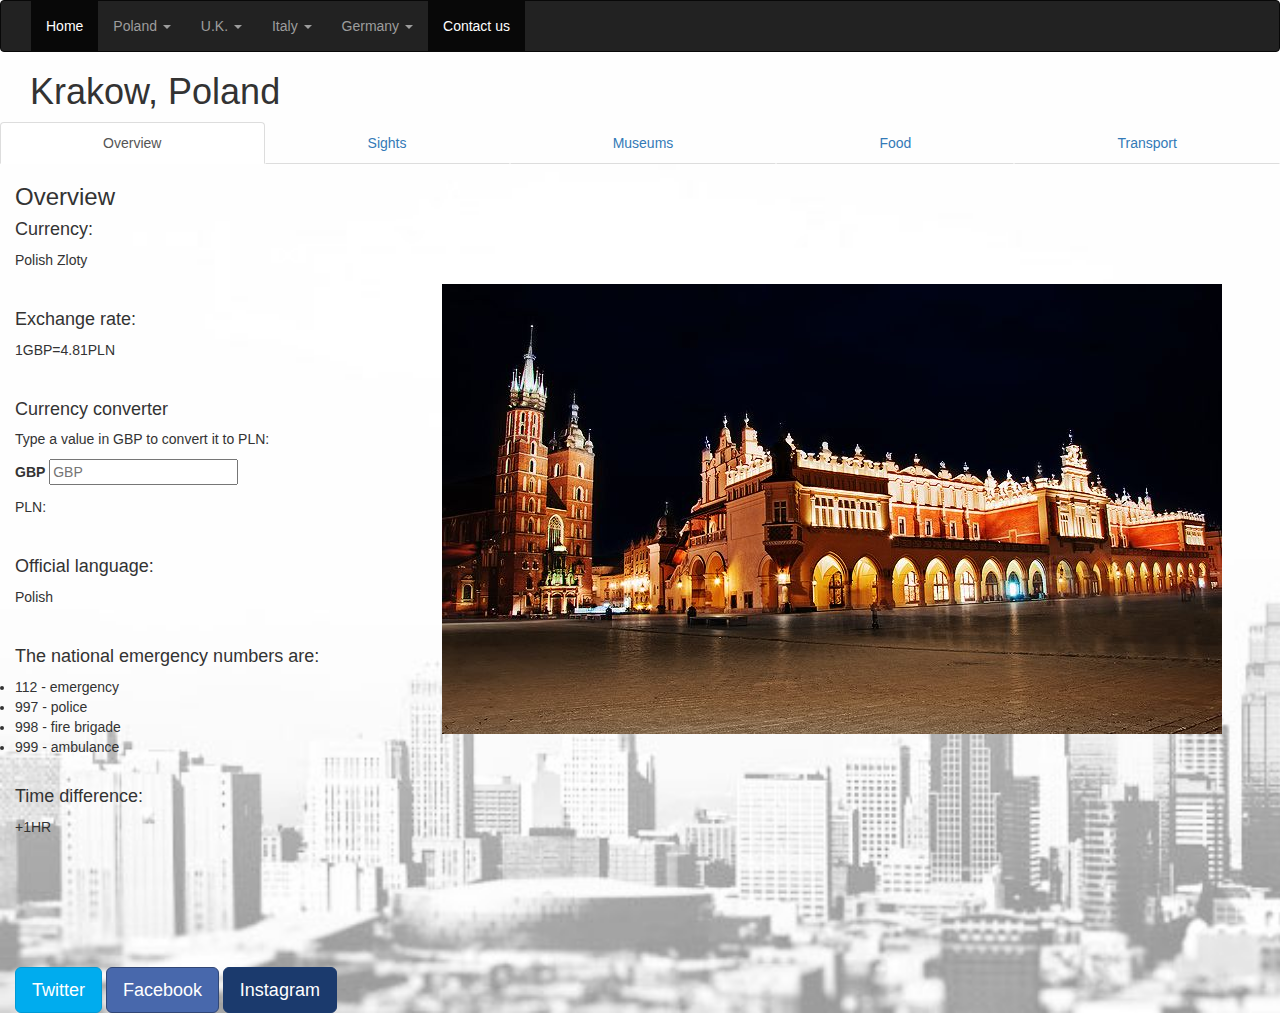
<file: templates/poland/krakowpage.html>
<!DOCTYPE html>
<html lang="en-UK">

<head>

  <meta name="viewport" content="width=device-width, initial-scale=1">
  <link rel="stylesheet" href="https://maxcdn.bootstrapcdn.com/bootstrap/3.3.7/css/bootstrap.min.css">
  <script src="https://ajax.googleapis.com/ajax/libs/jquery/3.3.1/jquery.min.js"></script>
  <script src="https://maxcdn.bootstrapcdn.com/bootstrap/3.3.7/js/bootstrap.min.js"></script>
  <script src="https://ajax.googleapis.com/ajax/libs/jquery/3.3.1/jquery.min.js"></script>
  <link rel="stylesheet" href="../css/citypage.css">
  <script src="../converter.js"> </script>
  <title> Krakow </title>

</head>


<body>

<nav class="navbar navbar-inverse">
    <div class="container-fluid">


      <div class="navbar-header">
        <button type="button" class="navbar-toggle" data-toggle="collapse" data-target="#myNavbar">
          <span class="icon-bar"></span>
          <span class="icon-bar"></span>
          <span class="icon-bar"></span>
        </button>

      </div>




      <div class="collapse navbar-collapse" id="myNavbar">
        <ul class="nav navbar-nav ">
          <li class="active"><a href="../index.html">Home</a></li>


          <li class="dropdown">
            <a class="dropdown-toggle" data-toggle="dropdown" href="#">Poland
            <span class="caret"></span></a>
            <ul class="dropdown-menu">
              <li><a href="../poland/warsawpage.html">Warsaw</a></li>
              <li><a href="../poland/krakowpage.html">Krakow</a></li>
            </ul>
          </li>


          <li class="dropdown">
            <a class="dropdown-toggle" data-toggle="dropdown" href="#">U.K.
            <span class="caret"></span></a>
            <ul class="dropdown-menu">
              <li><a href="../uk/londonpage.html">London</a></li>
              <li><a href="../uk/edinburghpage.html">Edinburgh</a></li>
            </ul>
          </li>


          <li class="dropdown">
            <a class="dropdown-toggle" data-toggle="dropdown" href="#">Italy
            <span class="caret"></span></a>
            <ul class="dropdown-menu">
              <li><a href="../italy/romepage.html">Rome</a></li>
              <li><a href="../italy/naplespage.html">Naples</a></li>
            </ul>
          </li>


          <li class="dropdown">
            <a class="dropdown-toggle" data-toggle="dropdown" href="#">Germany
            <span class="caret"></span></a>
            <ul class="dropdown-menu">
              <li><a href="../germany/berlinpage.html">Berlin</a></li>
              <li><a href="../germany/munichpage.html">Munich</a></li>
            </ul>
          </li>


          <li class="active"><a href="../about/aboutpage.html">Contact us</a></li>




        </ul>

      </div>
    </div>
  </nav>


<h1 style="margin-left:30px">Krakow, Poland</h1>


<div class="tab-content">

  <ul class="nav nav-tabs nav-justified">
    <li class="active"><a data-toggle="tab" href="#overview">Overview</a></li>
    <li><a data-toggle="tab" href="#sights">Sights</a></li>
    <li><a data-toggle="tab" href="#museums">Museums</a></li>
    <li><a data-toggle="tab" href="#food">Food</a></li>
    <li><a data-toggle="tab" href="#transport">Transport</a></li>
  </ul>

  <div id="overview" class="tab-pane fade in active">


    <div class="col-sm-4">
    <h3>Overview</h3>
    <h4>Currency: </h4><p>Polish Zloty</p>
      <br>
    <h4>Exchange rate: </h4><p>1GBP=4.81PLN</p>
      <br>
      <h4>Currency converter</h4>
      <p>Type a value in GBP to convert it to PLN:</p>

      <p>
        <label>GBP</label>
        <input id="GBP" type="number" placeholder="GBP" oninput="CurrencyConverter2(this.value)" onchange="CurrencyConverter2(this.value)">
      </p>
      <p>PLN: <span id="outputPLN"></span></p>

    <br>


    <h4>Official language: </h4><p>Polish</p>
      <br>
    <h4>  The national emergency numbers are: </h4>
    <li>112 - emergency</li>
    <li>997 - police</li>
    <li>998 - fire brigade</li>
    <li>999 - ambulance</li>
      <br>
    <h4>Time difference:</h4><p> +1HR </p>
    </div>

    <div class="col-sm-8">
      <br>
      <br>
      <br>
      <br>
      <br>
      <br>
      <img class="img-responsive"  src='krakowoverview.jpeg' >
      <br>
      <br>
      <br>

    </div>
  </div>

  <div id="sights" class="tab-pane fade">

    <div style="margin-left:30px">
    <h3>Sights</h3>
    </div>


    <div class="col-sm-12">
      <div class="col-sm-6">
        <h4>Kraków Old Town</h4>
        <img class="img-responsive"  src='krakow1.jpeg' >
      </div>

      <div class="col-sm-6">
        <br>
        <br>
        <div class="col-sm-6">
          <p> The old town has some of the most beautiful architecture in Krakow.</p>
          <p> There are also a number of Cathedrals in the old town the entry to all of which is free.</p>
        </div>
      </div>

    </div>

    <div class="col-sm-12">
      <div class="col-sm-6">
        <h4>Wawel Castle</h4>
        <img class="img-responsive"  src='krakow2.jpeg' >
      </div>

      <div class="col-sm-6">
        <br>
        <br>
        <div class="col-sm-6">
        <p>Wavel Castle contains a series of buildings including a Cathedral, Royal apparments and a museum</p>
        <p>Entry to each of the exhibits is bought seperately. </p>
        <p>Due to the restrictions on the daily number of visitors if you do not have a prebooked ticket you should aim to go there in the morning.</p>
        <p> Entry prices: </p>

        <li> State Rooms - normal 20PLN, reduced 12PLN </li>
        <li>Royal Apartments - normal 25PLN, reduced 19PLN </li>
        <li>Treasure and Armoury - normal 20PLN, reduced 12PLN </li>
        <li>Lost Wavel - normal 10PLN, reduced 7PLN </li>
        <li> Oriental Art - normal 8PLN, reduced 5PLN </li>
        <li> Cathedral Museum, Royal Crypts and Sigismund Bell - normal 12PLN, reduced 7PLN </li>

        </div>
      </div>

    </div>

    <div class="col-sm-12">
      <div class="col-sm-6">
        <h4>Main Square, Kraków</h4>
        <img class="img-responsive"  src='krakow3.jpeg' >
      </div>

      <div class="col-sm-6">
        <br>
        <br>
        <div class="col-sm-6">
        <p> The main square dates back to the 13th century. </p>
        <p> The square is surrounded by historic houses and churches. </p>
        </div>
      </div>

    </div>





  </div>

  <div id="museums" class="tab-pane fade media">

    <div style="margin-left:30px">
       <h3>Museums</h3>
    </div>

    <div class="col-sm-12">
      <div class="col-sm-6">
      <h4>Schindler's Factory</h4>
      <img class="img-responsive"  src='krakow4.jpeg' >
      </div>

      <div class="col-sm-6">
        <br>
        <br>
        <div col-sm-6>
        <p> The museum is names after Oskar Schindler who is credited with saving the lives of 1,200 Jews.</p>
        <p> It displays a vast selection of artifact and testimonies from WW2 </p>

        <p> Entry prices: </p>
        <p> Normal 21 PLN </p>
        <p> Reduced 16 PLN </p>

        </div>
      </div>
    </div>

    <div class="col-sm-12">
      <div class="col-sm-6">
        <h4>Eagle Pharmacy </h4>
        <img class="img-responsive"  src='krakow5.jpeg' >
      </div>

      <div class="col-sm-6">
        <br>
        <br>
        <div class="col-sm-6">
        <p> The Eagle Pharmacy was the only non-Jewish business that the Nazis allowed to continue operating in the Jewish ghetto </p>
        <p> The pharmacy's owner, Tadeusz Pankiewicz, began running the business in 1933, and persuaded the Germans to let it remain open </p>
        <p> Entry prices: </p>
        <p> Normal 10 PLN </p>
        <p> Reduced 8 PLN </p>
      </div>
    </div>
  </div>



   </div>

  <div id="food" class="tab-pane fade">

    <div style="margin-left:30px">
      <h3>Food</h3>
    </div>


    <div class="col-sm-12">
    <div class="col-sm-6">
      <h4>Przystanek Pierogarnia</h4>
      <img class="img-responsive"  src='krakow6.jpeg' >
    </div>

    <div class="col-sm-6">
      <br>
      <br>
      <div col-sm-6>
        <li>The restaurant serves food to sit in and take away</li>
        <li> At peak times it can get very crowded but there are plenty of places to sit nearby if you take away </li>
        <li> It serves a great range of traditional Polish dumplings </li>
        <li>Serves pizza by the slice - a great place to grab and go</li>
        <li> Address: ul. Bonerowska 14, Krakow 31-030, Poland </li>

      </div>
    </div>

    </div>

    <div class="col-sm-12">
    <div class="col-sm-6">
      <h4>Vegab</h4>
      <img class="img-responsive"  src='krakow7.jpeg' >
    </div>

    <div class="col-sm-6">
      <br>
      <br>
      <div col-sm-6>
        <li> Poland has a lot of vegan restaurants </li>
        <li> With prices at around 15PLN it is also very affordable </li>
        <li>Address: Starowislna 6, Krakow 31-032, Poland </li>

      </div>
    </div>

    </div>



  </div>

  <div id="transport" class="tab-pane fade">

    <div style="margin-left:30px">
      <h3>Transport</h3>
    </div>

    <div class="col-sm-12">
      <div class="col-sm-4">
         <h4> If traveling from KRK International Airport you can do so by: </h4>
         <li> The train leaves from the train station at the airport and cost 12,50PLN. The journey take around 20min</li>
         <li> A number of municipal bus services run through the airport. Tickets can be purchased at the machines in the airport and cost 4PLN </li>
         <li> The taxis ride from the airport to the city centre cost a fixed fee of either 69PLN or 89PLN depending on the taxi you get. The journey should take around 25min </li>
      </div>

      <div class="col-sm-6">

      <iframe src="https://www.google.com/maps/embed?pb=!1m28!1m12!1m3!1d141281.3529234382!2d19.733765495172488!3d50.043622163868605!2m3!1f0!2f0!3f0!3m2!1i1024!2i768!4f13.1!4m13!3e6!4m5!1s0x4716592789d2e8d1%3A0x93efc553923da128!2skrakow+airport!3m2!1d50.0769776!2d19.7881188!4m5!1s0x47165b13f2e0fa91%3A0xcef64798188022d2!2sHoliday+Inn+Krakow+City+Centre%2C+Wielopole+4%2C+31-072+Krak%C3%B3w%2C+Poland!3m2!1d50.0592974!2d19.9436912!5e0!3m2!1sen!2suk!4v1523888859090" width="400" height="300" frameborder="0" style="border:0" allowfullscreen></iframe>
      </div>
    </div>




    <div class="col-sm-12">
      <div class="col-sm-4">
      <h4> Within Krakow the public transport options are tram and bus, tickets must be bought at the ticket machines at the stops and the prices are as follows: </h4>
      <li> Single ticket - 3.8PLN </li>
      <li> 20min ticket - 2.8PLN </li>
      <li> 60min ticket - 5PLN </li>
      <li> 90min ticket - 6PLN </li>
      <li> 24h ticket - 15PLN </li>
      <li> 48h ticket - 24PLN </li>
    </div>
    </div>

  </div>




</div>








<div class="col-sm-12">
  <br>

  <br>

  <br>

  <br>

  <br>

  <br>
  <button class='btn btn-primary btn-lg btn-twitter'>Twitter</button>
  <button class='btn btn-primary btn-lg btn-facebook'><a class='social' href="https://www.facebook.com/dayinthecity1">Facebook</a></button>
  <button class='btn btn-primary btn-lg btn-instagram'>Instagram</button>
</div>

</body>
</html>
</file>
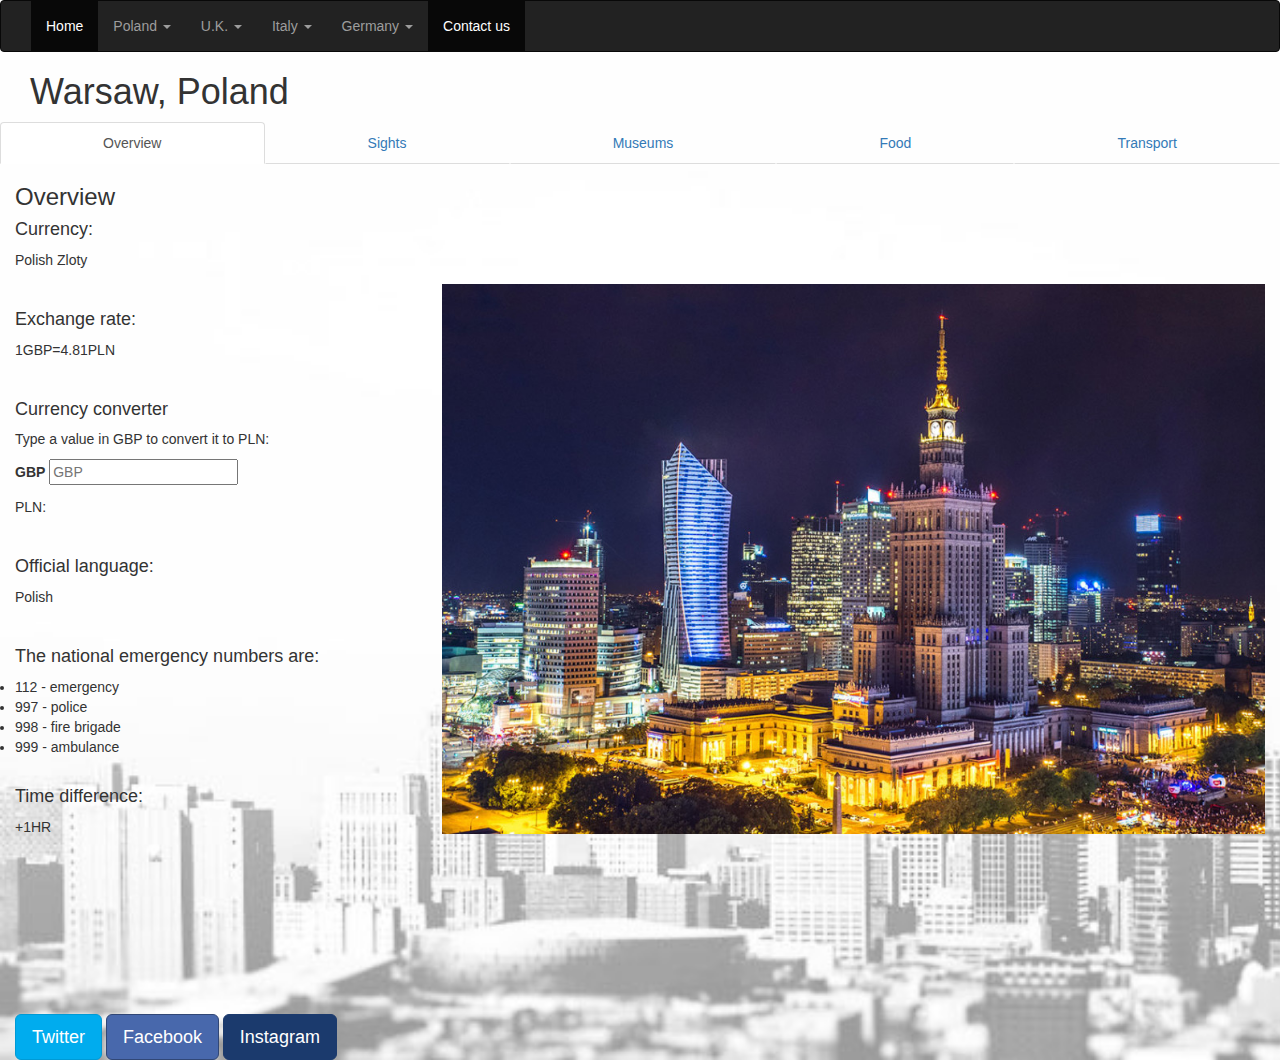
<file: templates/poland/warsawpage.html>
<!DOCTYPE html>
<html lang="en-UK">

<head>

  <meta name="viewport" content="width=device-width, initial-scale=1">
  <link rel="stylesheet" href="https://maxcdn.bootstrapcdn.com/bootstrap/3.3.7/css/bootstrap.min.css">
  <script src="https://ajax.googleapis.com/ajax/libs/jquery/3.3.1/jquery.min.js"></script>
  <script src="https://maxcdn.bootstrapcdn.com/bootstrap/3.3.7/js/bootstrap.min.js"></script>
  <script src="https://ajax.googleapis.com/ajax/libs/jquery/3.3.1/jquery.min.js"></script>
  <link rel="stylesheet" href="../css/citypage.css">
  <script src="../converter.js"> </script>
  <title> Warsaw </title>

</head>


<body>

<nav class="navbar navbar-inverse">
    <div class="container-fluid">


      <div class="navbar-header">
        <button type="button" class="navbar-toggle" data-toggle="collapse" data-target="#myNavbar">
          <span class="icon-bar"></span>
          <span class="icon-bar"></span>
          <span class="icon-bar"></span>
        </button>

      </div>




      <div class="collapse navbar-collapse" id="myNavbar">
        <ul class="nav navbar-nav ">
          <li class="active"><a href="../index.html">Home</a></li>


          <li class="dropdown">
            <a class="dropdown-toggle" data-toggle="dropdown" href="#">Poland
            <span class="caret"></span></a>
            <ul class="dropdown-menu">
              <li><a href="../poland/warsawpage.html">Warsaw</a></li>
              <li><a href="../poland/krakowpage.html">Krakow</a></li>
            </ul>
          </li>


          <li class="dropdown">
            <a class="dropdown-toggle" data-toggle="dropdown" href="#">U.K.
            <span class="caret"></span></a>
            <ul class="dropdown-menu">
              <li><a href="../uk/londonpage.html">London</a></li>
              <li><a href="../uk/edinburghpage.html">Edinburgh</a></li>
            </ul>
          </li>


          <li class="dropdown">
            <a class="dropdown-toggle" data-toggle="dropdown" href="#">Italy
            <span class="caret"></span></a>
            <ul class="dropdown-menu">
              <li><a href="../italy/romepage.html">Rome</a></li>
              <li><a href="../italy/naplespage.html">Naples</a></li>
            </ul>
          </li>


          <li class="dropdown">
            <a class="dropdown-toggle" data-toggle="dropdown" href="#">Germany
            <span class="caret"></span></a>
            <ul class="dropdown-menu">
              <li><a href="../germany/berlinpage.html">Berlin</a></li>
              <li><a href="../germany/munichpage.html">Munich</a></li>
            </ul>
          </li>


          <li class="active"><a href="../about/aboutpage.html">Contact us</a></li>




        </ul>

      </div>
    </div>
  </nav>


<h1 style="margin-left:30px">Warsaw, Poland</h1>


<div class="tab-content">

  <ul class="nav nav-tabs nav-justified">
    <li class="active"><a data-toggle="tab" href="#overview">Overview</a></li>
    <li><a data-toggle="tab" href="#sights">Sights</a></li>
    <li><a data-toggle="tab" href="#museums">Museums</a></li>
    <li><a data-toggle="tab" href="#food">Food</a></li>
    <li><a data-toggle="tab" href="#transport">Transport</a></li>
  </ul>

  <div id="overview" class="tab-pane fade in active">


    <div class="col-sm-4">
    <h3>Overview</h3>
    <h4>Currency: </h4><p>Polish Zloty</p>
      <br>
    <h4>Exchange rate: </h4><p>1GBP=4.81PLN</p>
      <br>
      <h4>Currency converter</h4>
      <p>Type a value in GBP to convert it to PLN:</p>

      <p>
        <label>GBP</label>
        <input id="GBP" type="number" placeholder="GBP" oninput="CurrencyConverter2(this.value)" onchange="CurrencyConverter2(this.value)">
      </p>
      <p>PLN: <span id="outputPLN"></span></p>

    <br>


    <h4>Official language: </h4><p>Polish</p>
      <br>
    <h4>  The national emergency numbers are: </h4>
    <li>112 - emergency</li>
    <li>997 - police</li>
    <li>998 - fire brigade</li>
    <li>999 - ambulance</li>
      <br>
    <h4>Time difference:</h4><p> +1HR </p>
    </div>

    <div class="col-sm-8">
      <br>
      <br>
      <br>
      <br>
      <br>
      <br>
      <img class="img-responsive"  src='warsawoverview.jpeg' >
      <br>
      <br>
      <br>

    </div>
  </div>

  <div id="sights" class="tab-pane fade">

    <div style="margin-left:30px">
    <h3>Sights</h3>
    </div>


    <div class="col-sm-12">
      <div class="col-sm-6">
        <h4>Warsaw Old Town</h4>
        <img class="img-responsive"  src='warsaw1.jpeg' >
      </div>

      <div class="col-sm-6">
        <br>
        <br>
        <div class="col-sm-6">
          <p> The old town is the olderst part of Poland.</p>
          <p> The old town market place is at the centre of the area as well as many of the smaller local museums, coffee shops, street food stands and street performers.</p>
        </div>
      </div>

    </div>

    <div class="col-sm-12">
      <div class="col-sm-6">
        <h4>Palace of Culture and Science</h4>
        <img class="img-responsive"  src='warsaw2.jpeg' >
      </div>

      <div class="col-sm-6">
        <br>
        <br>
        <div class="col-sm-6">
        <p>The palace was a gift from Stalin and is still a controversial building.</p>
        <p>It is the highest building in Warsaw </p>
        <p> Admission for the viewing level is 20PLN for normal and 15PLN for reduced. </p>

        </div>
      </div>

    </div>

    <div class="col-sm-12">
      <div class="col-sm-6">
        <h4>Lazienki - Royal Residence Park</h4>
        <img class="img-responsive"  src='warsaw3.jpeg' >
      </div>

      <div class="col-sm-6">
        <br>
        <br>
        <div class="col-sm-6">
        <p> The park is the largest in Poland. </p>
        <p> It serves as a venue for music, the arts, and culture events. The park is also home to peacocks.</p>
        <p> The park contains a palace, an aphitheater and a large number of statues </p>
        </div>
      </div>

    </div>





  </div>

  <div id="museums" class="tab-pane fade media">

    <div style="margin-left:30px">
       <h3>Museums</h3>
    </div>

    <div class="col-sm-12">
      <div class="col-sm-6">
      <h4>Copernicus Science Centre</h4>
      <img class="img-responsive"  src='warsaw4.jpeg' >
      </div>

      <div class="col-sm-6">
        <br>
        <br>
        <div col-sm-6>
        <p> The museum has a variety of interactive scientific displays and documents many of the significant discoveries.</p>


        <p> Entry prices: </p>
        <p> Normal - 31PLN </p>
        <p> Reduced tickets for under 19s, students under 26 and seniors- 21PLN </p>
        <p> Under 5s - free</p>

        </div>
      </div>
    </div>

    <div class="col-sm-12">
      <div class="col-sm-6">
        <h4> Warsaw Uprising Museum </h4>
        <img class="img-responsive"  src='warsaw5.jpeg' >
      </div>

      <div class="col-sm-6">
        <br>
        <br>
        <div class="col-sm-6">
        <p> The museum is dedicated to the Warsaw Uprising of 1944 </p>
        <p> Entry prices: </p>
        <p> Normal - 20 PLN </p>
        <p> Reduced - 16 PLN </p>
        <p> Free on Sundays </p>
      </div>
    </div>
  </div>



   </div>

  <div id="food" class="tab-pane fade">

    <div style="margin-left:30px">
      <h3>Food</h3>
    </div>


    <div class="col-sm-12">
    <div class="col-sm-6">
      <h4>Gościniec Polskie Pierogi</h4>
      <img class="img-responsive"  src='warsaw6.jpeg' >
    </div>

    <div class="col-sm-6">
      <br>
      <br>
      <div col-sm-6>
        <li>The restaurant serves food to sit.</li>

        <li> It serves a great range of traditional Polish dumplings as well modern adaptations of the traditional dish and traditional drinks </li>

        <li> Address: Podwale 19, 00-252 Warszawa, Poland </li>

      </div>
    </div>

    </div>

    <div class="col-sm-12">
    <div class="col-sm-6">
      <h4>Piekarnia Aromat</h4>
      <img class="img-responsive"  src='warsaw7.png' >
    </div>

    <div class="col-sm-6">
      <br>
      <br>
      <div col-sm-6>
        <li> This bakery serves traditional Polish cakes and modern sweet treats as well as hot drinks.</li>

        <li>Address: Koszykowa 63, 00-667 Warszawa, Poland </li>

      </div>
    </div>

    </div>



  </div>

  <div id="transport" class="tab-pane fade">

    <div style="margin-left:30px">
      <h3>Transport</h3>
    </div>

    <div class="col-sm-12">
      <div class="col-sm-4">
         <h4> If traveling from Warsaw Chopin Airport you can do so by: </h4>
         <li> The train leaves from the train station at the airport once an hour and costs 4,40 PLN. The tickets can be bought from the ticket booths and the train ride will take about 20min.</li>
         <li> Buses run frequently between 04:28 and 22:58 with journey time taking approximately 25 minutes. The tickets for these can be bought from the ticket machines and cost 3,40 PLN </li>
         <li> The taxi ride from the airport to the city centre costs around 35-50 PLN and will take 15-30min depending on traffic </li>
      </div>

      <div class="col-sm-6">

      <iframe src="https://www.google.com/maps/embed?pb=!1m28!1m12!1m3!1d78239.24602484201!2d20.923518761016098!3d52.207475667311364!2m3!1f0!2f0!3f0!3m2!1i1024!2i768!4f13.1!4m13!3e6!4m5!1s0x4719331c42e95ce3%3A0x22c5f5a26843e8d1!2swarsaw+chopin!3m2!1d52.1672369!2d20.9678911!4m5!1s0x471ecc6f49f976dd%3A0x50d2f456e2756d4f!2sWarsaw+Old+Town%2C+00-001+Warsaw%2C+Poland!3m2!1d52.2477331!2d21.0136079!5e0!3m2!1sen!2suk!4v1523893003169" width="400" height="300" frameborder="0" style="border:0" allowfullscreen></iframe>
      </div>
    </div>

    <div class="col-sm-12">
      <div class="col-sm-4">
         <h4> If traveling from Warsaw Modlin Airport you can do so by: </h4>
         <li> Catching the shuttle to Modlin Train Station and the train to the centre. The journey will cost 19PLN and take around 50min. You can buy a ticket at one of the stands in the airport. </li>
         <li> The bus prices from the aiport vary depending on the season and how far in advance you book. The prices vary from 9PLN to 35PLN. You can buy the ticket at one of the stands at the airport </li>
         <li> The taxi prices start at 159PLN but can go much higher than that especially after midnight </li>
      </div>

      <div class="col-sm-6">

      <iframe src="https://www.google.com/maps/embed?pb=!1m28!1m12!1m3!1d312009.1308749949!2d20.546559113516697!3d52.34192226893772!2m3!1f0!2f0!3f0!3m2!1i1024!2i768!4f13.1!4m13!3e6!4m5!1s0x471ea59d20dc48f1%3A0xf3065e629ce7a535!2swarsaw+modlin!3m2!1d52.4492645!2d20.6512374!4m5!1s0x471ecc6f49f976dd%3A0x50d2f456e2756d4f!2sWarsaw+Old+Town%2C+00-001+Warsaw%2C+Poland!3m2!1d52.2477331!2d21.0136079!5e0!3m2!1sen!2suk!4v1523893533218" width="400" height="300" frameborder="0" style="border:0" allowfullscreen></iframe>
      </div>
    </div>




    <div class="col-sm-12">
      <div class="col-sm-4">
      <h4> Within Warsaw the public transport options are tram and bus, tickets must be bought at the ticket machines at the stops and the prices are as follows: </h4>
      <li> Single ticket - 4,40PLN </li>
      <li> 20min ticket - 3,40PLN </li>

      <li> 90min ticket - 7,00PLN </li>
      <li> 24h ticket - 15,00PLN </li>
      <li> 72h ticket - 36,00PLN </li>
    </div>
    </div>

  </div>




</div>








<div class="col-sm-12">
  <br>

  <br>

  <br>

  <br>

  <br>

  <br>
  <button class='btn btn-primary btn-lg btn-twitter'>Twitter</button>
  <button class='btn btn-primary btn-lg btn-facebook'><a class='social' href="https://www.facebook.com/dayinthecity1">Facebook</a></button>
  <button class='btn btn-primary btn-lg btn-instagram'>Instagram</button>
</div>

</body>
</html>
</file>
<file: templates/css/overallcss.css>
body {

    background-image: url('imagescss/backgroundimage.jpeg');
    background-size: cover;
    background-attachement: fixed;
    min-height: 400px;



}

p {

    padding: 50px
}



#header{
  background-image: url('imagescss/headerimage.jpg');
  background-size: cover;
  background-attachement: fixed;
  min-height: 400px;
  font-size:800%
}



  .btn-twitter{
    background: #00acee;
    border-color: #009ad5

  }

  .btn-facebook{
    background: #4868ac;
    border-color: #314776;
    color: white;


  }

  .btn-instagram{
    background: #1b3a6d;
    border-color: #1b3a6d;

  }

  .social {
    color:white;
  }

form {
  text-align: center;
}
</file>
<file: templates/css/citypage.css>
body {

    background-image: url('imagescss/backgroundimage.jpeg');
    background-size: cover;
    background-attachement: fixed;
    min-height: 400px;

}


  .btn-twitter{
    background: #00acee;
    border-color: #009ad5

  }

.pad {
  padding: 16px
}

.pad2 {
  padding: 32px
}
  .btn-facebook{
    background: #4868ac;
    border-color: #314776;



  }

  .btn-instagram{
    background: #1b3a6d;
    border-color: #1b3a6d;

  }

.social {
  color:white;
}
</file>
